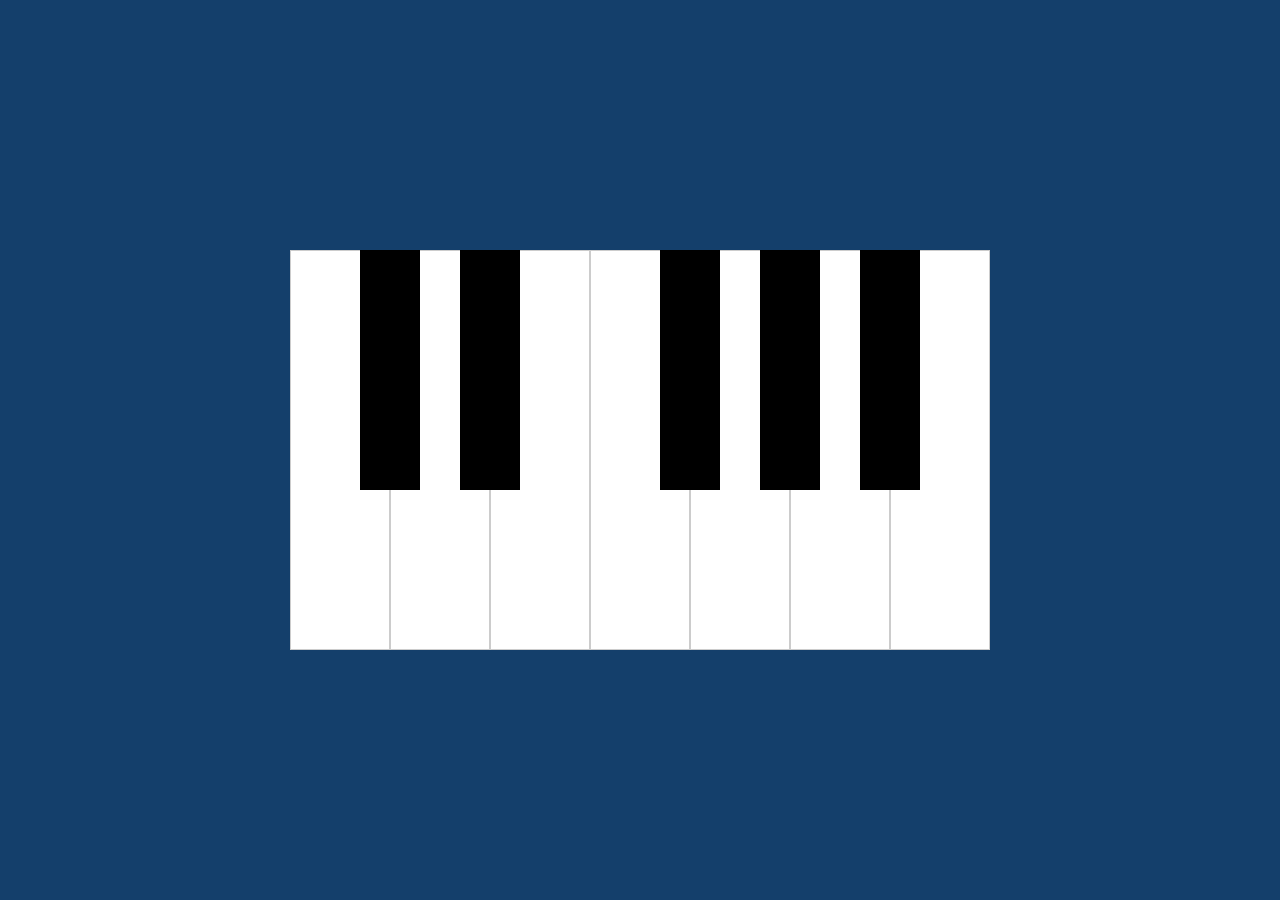
<file: Games/JSPiano/index.html>
<!DOCTYPE html>
<html lang="en">
<head>
    <meta charset="UTF-8">
    <meta name="viewport" content="width=device-width, initial-scale=1.0">
    <meta http-equiv="X-UA-Compatible" content="ie=edge">
    <title>Piano</title>
    <link rel="stylesheet" href="styles.css">
    <script src="script.js" defer></script>
</head>
<body>
    <div class="piano">
        <div data-note="C" class="key white"></div>
        <div data-note="Db" class="key black"></div>
        <div data-note="D" class="key white"></div>
        <div data-note="Eb" class="key black"></div>
        <div data-note="E" class="key white"></div>
        <div data-note="F" class="key white"></div>
        <div data-note="Gb" class="key black"></div>
        <div data-note="G" class="key white"></div>
        <div data-note="Ab" class="key black"></div>
        <div data-note="A" class="key white"></div>
        <div data-note="Bb" class="key black"></div>
        <div data-note="B" class="key white"></div>
    </div>

    <audio id="C" src="notes/C.mp3"></audio>
    <audio id="Db" src="notes/Db.mp3"></audio>
    <audio id="D" src="notes/D.mp3"></audio>
    <audio id="Eb" src="notes/Eb.mp3"></audio>
    <audio id="E" src="notes/E.mp3"></audio>
    <audio id="F" src="notes/F.mp3"></audio>
    <audio id="Gb" src="notes/Gb.mp3"></audio>
    <audio id="G" src="notes/G.mp3"></audio>
    <audio id="Ab" src="notes/Ab.mp3"></audio>
    <audio id="A" src="notes/A.mp3"></audio>
    <audio id="Bb" src="notes/Bb.mp3"></audio>
    <audio id="B" src="notes/B.mp3"></audio>
</body>
</html>
</file>
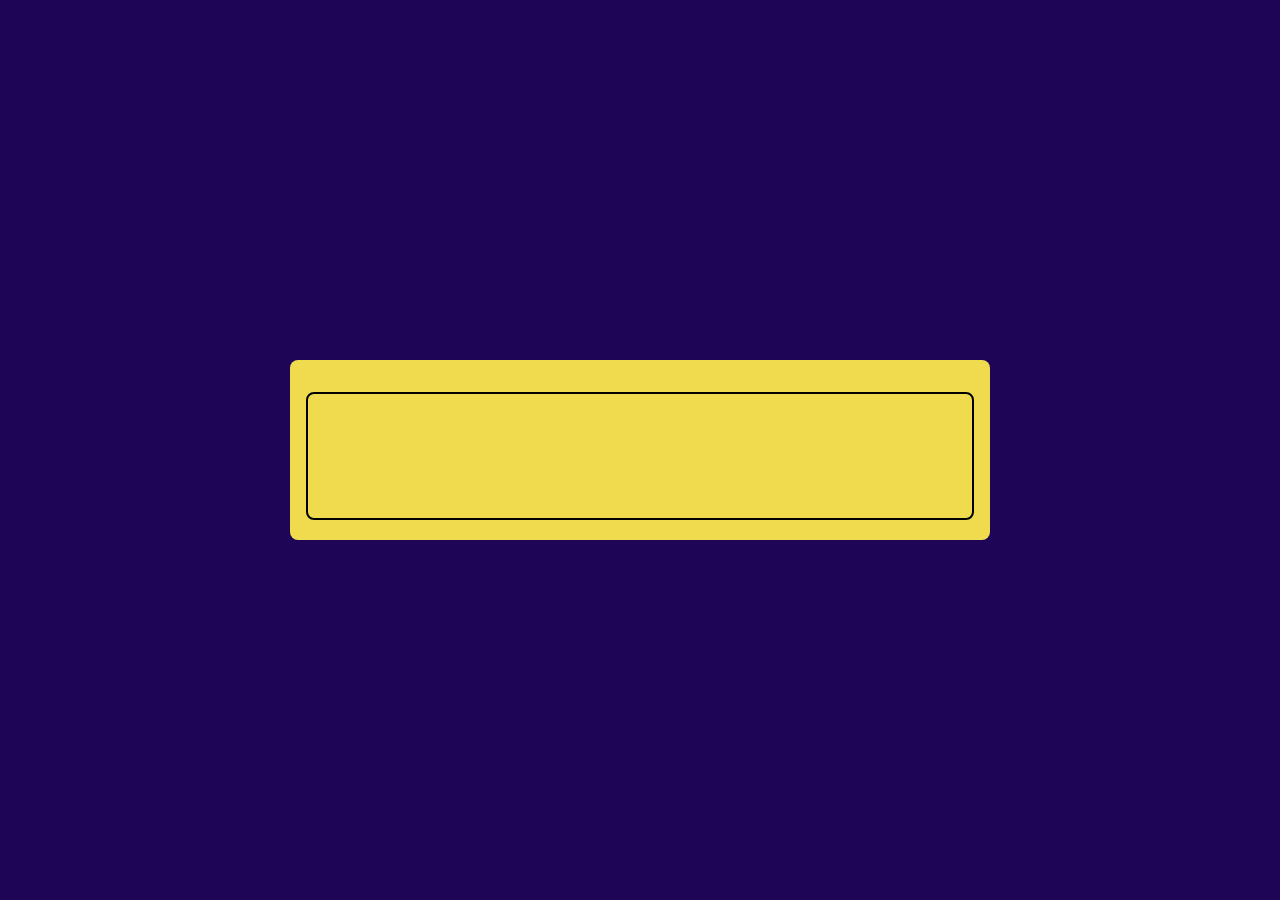
<file: Games/JSSpeedTypeGame/index.html>
<!DOCTYPE html>
<html lang="en">
<head>
    <meta charset="UTF-8">
    <meta name="viewport" content="width=device-width, initial-scale=1.0">
    <meta http-equiv="X-UA-Compatible" content="ie=edge">
    <title>Speed Type Game</title>

    <link rel="stylesheet" href="styles.css">
    <script src="script.js" defer></script>
</head>
<body>
    <div id="timer" class="timer"></div>

    <div class="container">
        <div id="quoteDisplay" class="quote-display"></div>

        <textarea id="quoteInput" class="quote-input" autofocus></textarea>
    </div>
</body>
</html>
</file>
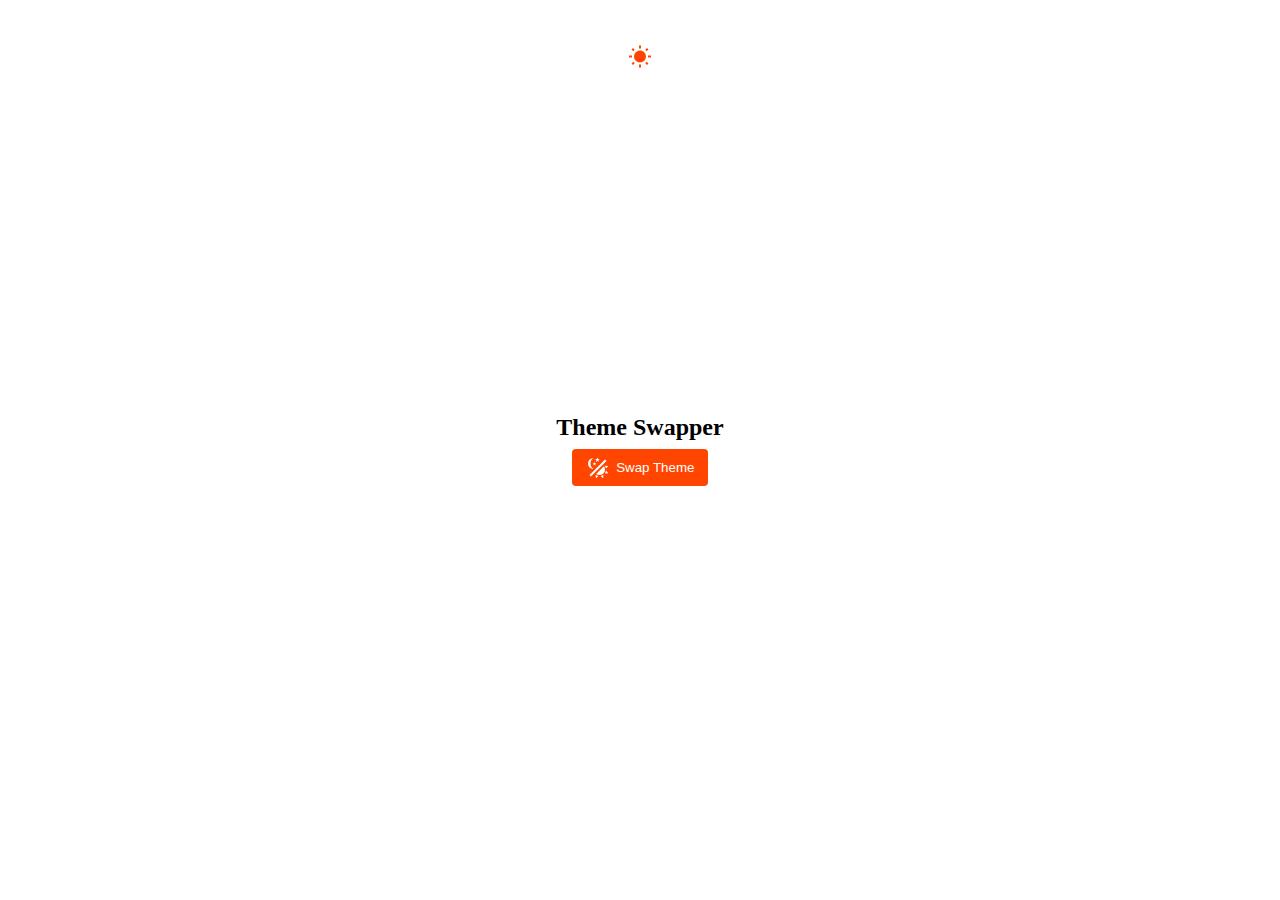
<file: Games/JSThemeSwapper/index.html>
<!DOCTYPE html>
<html lang="en">
<head>
    <meta charset="UTF-8">
    <meta name="viewport" content="width=device-width, initial-scale=1.0">
    <title>Document</title>

    <link rel="stylesheet" href="styles.css">
    <script src="script.js" defer></script>
</head>
<body>
    <h2 class="title">Theme Swapper</h2>

    <button class="theme-toggle-button">
        <svg class="icon" style="width:24px;height:24px" viewBox="0 0 24 24">
            <path fill="currentColor" d="M7.5,2C5.71,3.15 4.5,5.18 4.5,7.5C4.5,9.82 5.71,11.85 7.53,13C4.46,13 2,10.54 2,7.5A5.5,5.5 0 0,1 7.5,2M19.07,3.5L20.5,4.93L4.93,20.5L3.5,19.07L19.07,3.5M12.89,5.93L11.41,5L9.97,6L10.39,4.3L9,3.24L10.75,3.12L11.33,1.47L12,3.1L13.73,3.13L12.38,4.26L12.89,5.93M9.59,9.54L8.43,8.81L7.31,9.59L7.65,8.27L6.56,7.44L7.92,7.35L8.37,6.06L8.88,7.33L10.24,7.36L9.19,8.23L9.59,9.54M19,13.5A5.5,5.5 0 0,1 13.5,19C12.28,19 11.15,18.6 10.24,17.93L17.93,10.24C18.6,11.15 19,12.28 19,13.5M14.6,20.08L17.37,18.93L17.13,22.28L14.6,20.08M18.93,17.38L20.08,14.61L22.28,17.15L18.93,17.38M20.08,12.42L18.94,9.64L22.28,9.88L20.08,12.42M9.63,18.93L12.4,20.08L9.87,22.27L9.63,18.93Z" />
        </svg>
        Swap Theme
    </button>

    
    <div class="sun-moon-container">
        <svg class="sun" style="width:24px;height:24px" viewBox="0 0 24 24">
            <path d="M3.55,18.54L4.96,19.95L6.76,18.16L5.34,16.74M11,22.45C11.32,22.45 13,22.45 13,22.45V19.5H11M12,5.5A6,6 0 0,0 6,11.5A6,6 0 0,0 12,17.5A6,6 0 0,0 18,11.5C18,8.18 15.31,5.5 12,5.5M20,12.5H23V10.5H20M17.24,18.16L19.04,19.95L20.45,18.54L18.66,16.74M20.45,4.46L19.04,3.05L17.24,4.84L18.66,6.26M13,0.55H11V3.5H13M4,10.5H1V12.5H4M6.76,4.84L4.96,3.05L3.55,4.46L5.34,6.26L6.76,4.84Z" />
        </svg>

        <svg class="moon" style="width:24px;height:24px" viewBox="0 0 24 24">
            <path d="M17.75,4.09L15.22,6.03L16.13,9.09L13.5,7.28L10.87,9.09L11.78,6.03L9.25,4.09L12.44,4L13.5,1L14.56,4L17.75,4.09M21.25,11L19.61,12.25L20.2,14.23L18.5,13.06L16.8,14.23L17.39,12.25L15.75,11L17.81,10.95L18.5,9L19.19,10.95L21.25,11M18.97,15.95C19.8,15.87 20.69,17.05 20.16,17.8C19.84,18.25 19.5,18.67 19.08,19.07C15.17,23 8.84,23 4.94,19.07C1.03,15.17 1.03,8.83 4.94,4.93C5.34,4.53 5.76,4.17 6.21,3.85C6.96,3.32 8.14,4.21 8.06,5.04C7.79,7.9 8.75,10.87 10.95,13.06C13.14,15.26 16.1,16.22 18.97,15.95M17.33,17.97C14.5,17.81 11.7,16.64 9.53,14.5C7.36,12.31 6.2,9.5 6.04,6.68C3.23,9.82 3.34,14.64 6.35,17.66C9.37,20.67 14.19,20.78 17.33,17.97Z" />
        </svg>
    </div>
</body>
</html>
</file>
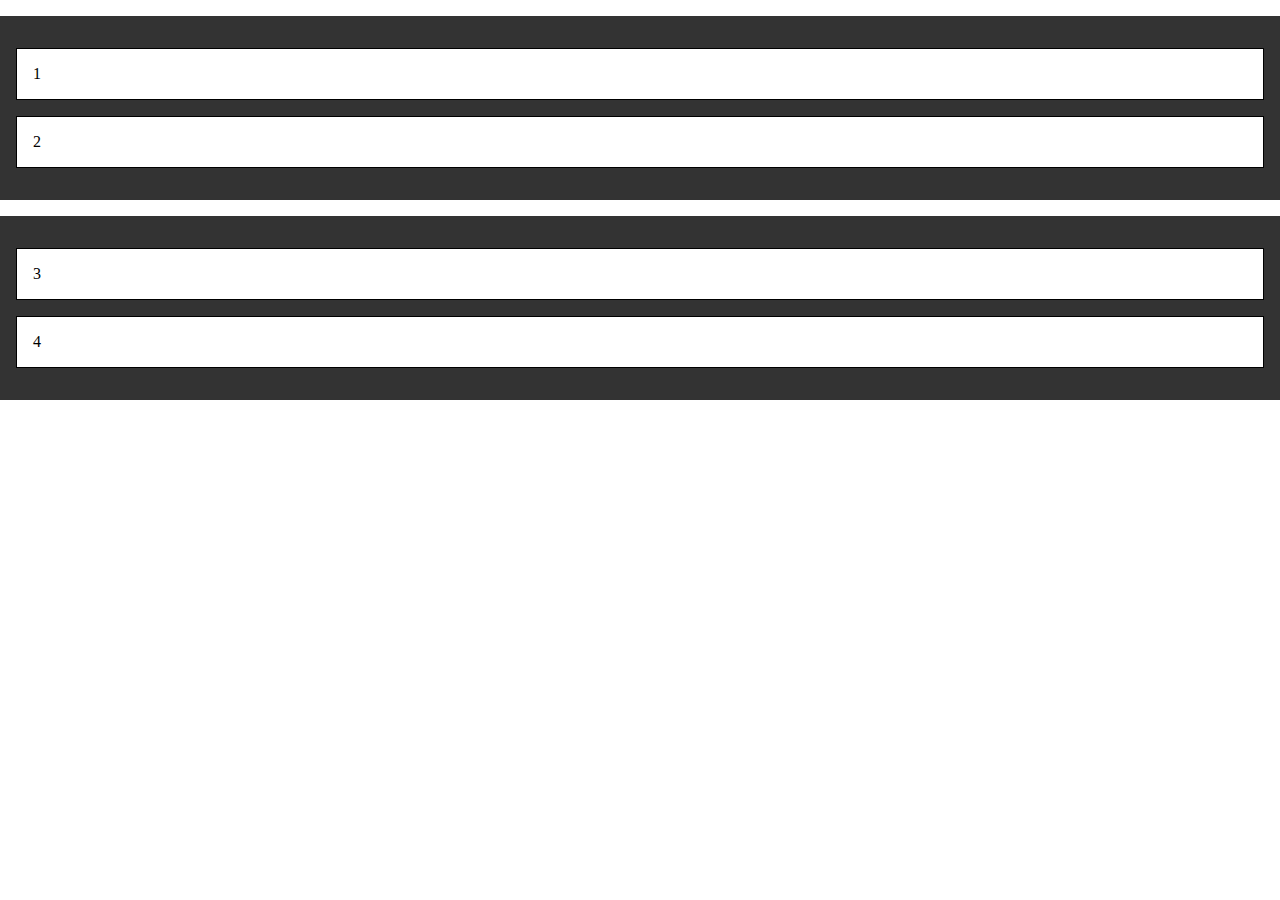
<file: smallProjects/JSDragAndDrop/index.html>
<!DOCTYPE html>
<html lang="en">
<head>
    <meta charset="UTF-8">
    <meta name="viewport" content="width=device-width, initial-scale=1.0">
    <title>Drag And Drop</title>
    <link rel="stylesheet" href="styles.css">
    <script src="script.js" defer></script>
</head>
<body>

    <div class="container">
        <p class="draggable" draggable="true">1</p>
        <p class="draggable" draggable="true">2</p>
    </div>

    <div class="container">
        <p class="draggable" draggable="true">3</p>
        <p class="draggable" draggable="true">4</p>
    </div>
    
</body>
</html>
</file>
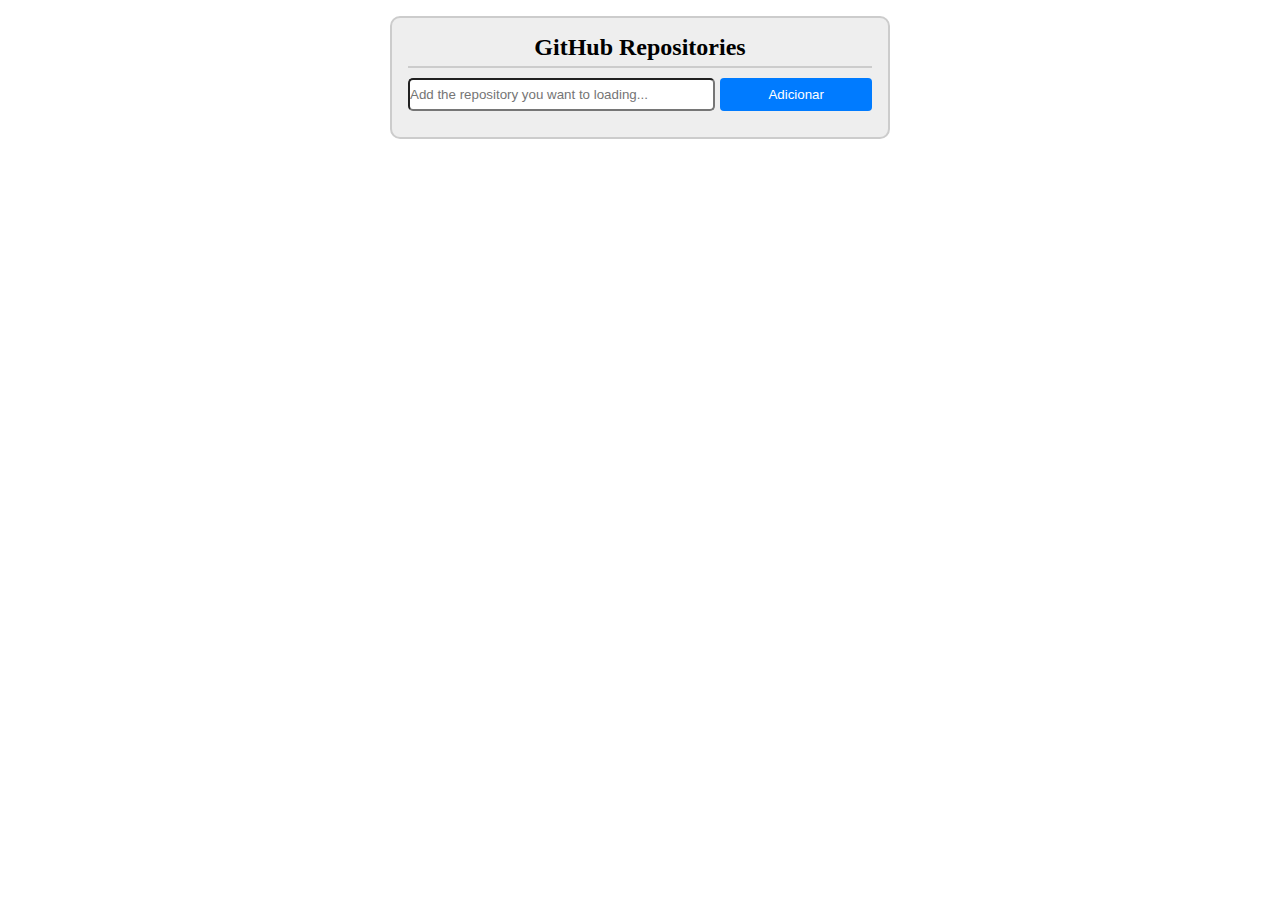
<file: smallProjects/JSRepositoriesGitHub/index.html>
<!DOCTYPE html>
<html lang="en">
<head>
  <meta charset="UTF-8">
  <meta name="viewport" content="width=device-width, initial-scale=1.0">
  <title>Repositores GitHub</title>

  <style>
    *, *::before, *::after {
      box-sizing: border-box;
      margin: 0;
      padding: 0;
    }

    .flexbox-container {
      display: flex;
      justify-content: center;
      align-items: center;
      margin-top: 1em;
    }

    .container {
      width: 500px;
      max-width: 90vh;
      border: 2px solid #CCC;
      border-radius: 10px;
      background-color: #EEE;
      padding: 1em;
    }

    h2 {
      display: flex;
      justify-content: center;
    }

    form {
      display: flex;
      margin: 10px 0;
    }

    input {
      flex-grow: 2;
      flex-basis: 0;
      margin-right: 5px;
      min-height: 2.5em;
      border-radius: 5px;
    }

    button {
      flex-grow: 1;
      flex-basis: 0;
      border-radius: 0.25rem;
      border: 0px;
      color: #FFF;
      background-color: #007bff;
      border-color: #007bff;
    }

    button:hover {
      background-color: #007be0;
    }

    hr {
      border: 1px solid #CCC;
      margin: 5px 0;
    }

    ul {
      list-style: none;
      margin: 0;
      padding: 0;
      font-family: sans-serif;
    }

    li {
      clear: both;
      margin-top: 20px;
    }

    img {
      width: 80px;
      float: left;
      margin-right: 10px;
    }

    strong {
      font-size: 20px;
    }

    p {
      margin: 5px 0;
    }

    
  </style>
</head>
<body>
  <div class='flexbox-container'>
    <div class="container">
      <h2>GitHub Repositories</h2>
      <hr />

      <form id="repo-form">
        <input type="text" name="repository" placeholder="Add the repository you want to loading...">
        <button type="submit">Adicionar</button>
      </form>


      <ul id="repo-list"></ul>
    </div>
  </div>
  <script src="app.js"></script>
</body>
</html>
</file>
<file: Games/JSPiano/styles.css>
*, *::before, *::after {
    box-sizing: border-box;
}

body {
    background-color: #143f6b;
    margin: 0;
    min-height: 100vh;
    display: flex;
    justify-content: center;
    align-items: center;
}

.piano {
    display: flex;
}

.key {
    height: calc(var(--width) * 4);
    width: var(--width);
}

.white {
    --width: 100px;
    background-color: #fff;
    border: 1px solid #ccc;
}

.white.active {
    background-color: #cccccc;
}

.black {
    --width: 60px;
    background-color: #000;
    margin-left: calc(var(--width) / -2);
    margin-right: calc(var(--width) / -2);
    z-index: 2;
}

.black.active {
    background-color: #333333;
}
</file>
<file: Games/JSSpeedTypeGame/styles.css>
* {
    box-sizing: border-box;
}

body {
    display: flex;
    justify-content: center;
    align-items: center;
    min-height: 100vh;
    margin: 0;
    background-color: #1e0555;
}

body, .quote-input {
    font-family: 'Gill Sans', 'Gill Sans MT', Calibri, 'Trebuchet MS', sans-serif;
}

.container {
    background-color: #f0db4f;
    padding: 1rem;
    border-radius: .5rem;
    width: 700px;
    max-width: 90%;
}

.timer {
    position: absolute;
    top: 2rem;
    font-size: 3rem;
    color: #f0db4f;
    font-weight: bold;
}

.quote-display {
    margin-bottom: 1rem;
    margin-left: calc(1rem + 2px);
    margin-right: calc(1rem + 2px);
}

.quote-input {
    background-color: transparent;
    border: 2px solid #a1922e;
    outline: none;
    width: 100%;
    height: 8rem;
    margin: auto;
    resize: none;
    padding: .5rem 1rem;
    font-size: 1rem;
    border-radius: .5rem;
}

.quote-input:focus {
    border-color: black;
}

.correct {
    color: green;
}

.incorrect {
    color: red;
    text-decoration: underline;
}
</file>
<file: Games/JSThemeSwapper/styles.css>
body {
    --accent-color: orangered;
    --background-color: white;
    --text-color: black;
    --button-text-color: var(--background-color);
    --transition-delay: 1s;

    display: flex;
    flex-direction: column;
    justify-content: center;
    align-items: center;
    height: 100vh;
    margin: 0;
    overflow: hidden;
    
    transition: var(--transition-delay);
    background-color: var(--background-color);
    color: var(--text-color);
}

body.dark {
    --accent-color: #D0D066;
    --background-color: #333;
    --text-color: white;
}

.title {
    margin: 0;
    margin-bottom: .5rem;
}

.theme-toggle-button {
    background-color: var(--accent-color);
    color: var(--button-text-color);

    display: flex;
    justify-content: center;
    align-items: center;
    cursor: pointer;
    padding: .5em 1em;
    border-radius: .3em;
    border: none;
    outline: none;
    transition: var(--transition-delay);
    transform: scale(1);
}

.theme-toggle-button .icon {
    margin-right: .5em;
}

.theme-toggle-button:hover,
.theme-toggle-button:focus {
    transform: scale(1.1);
}

.sun-moon-container {
    --rotation: 0;

    position: absolute;
    pointer-events: none;
    display: flex;
    justify-content: center;
    align-items: center;
    top: 0;
    height: 100vh;

    transform: rotate(calc(var(--rotation) * 1deg));
    transition: transform var(--transition-delay);
}

.sun,
.moon {
    position: absolute;
    transition: opacity, fill, var(--transition-delay);
    width: 30px;
    height: 30px;
    fill: var(--accent-color);
}

.sun {
    top: 5%;
    opacity: 1;
}

.dark .sun {
    opacity: 0;
}

.moon {
    bottom: 5%;
    opacity: 0;
    transform: rotate(180deg);
}

.dark .moon {
    opacity: 1;
}
</file>
<file: smallProjects/JSDragAndDrop/styles.css>
body {
    margin: 0;
}

.container {
    background-color: #333333;
    padding: 1rem;
    margin-top: 1rem;
}

.draggable {
    padding: 1rem;
    background-color: #ffffff;
    border: 1px solid #000;
    cursor: move;
}

.draggable.dragging {
    opacity: .5;
}
</file>
